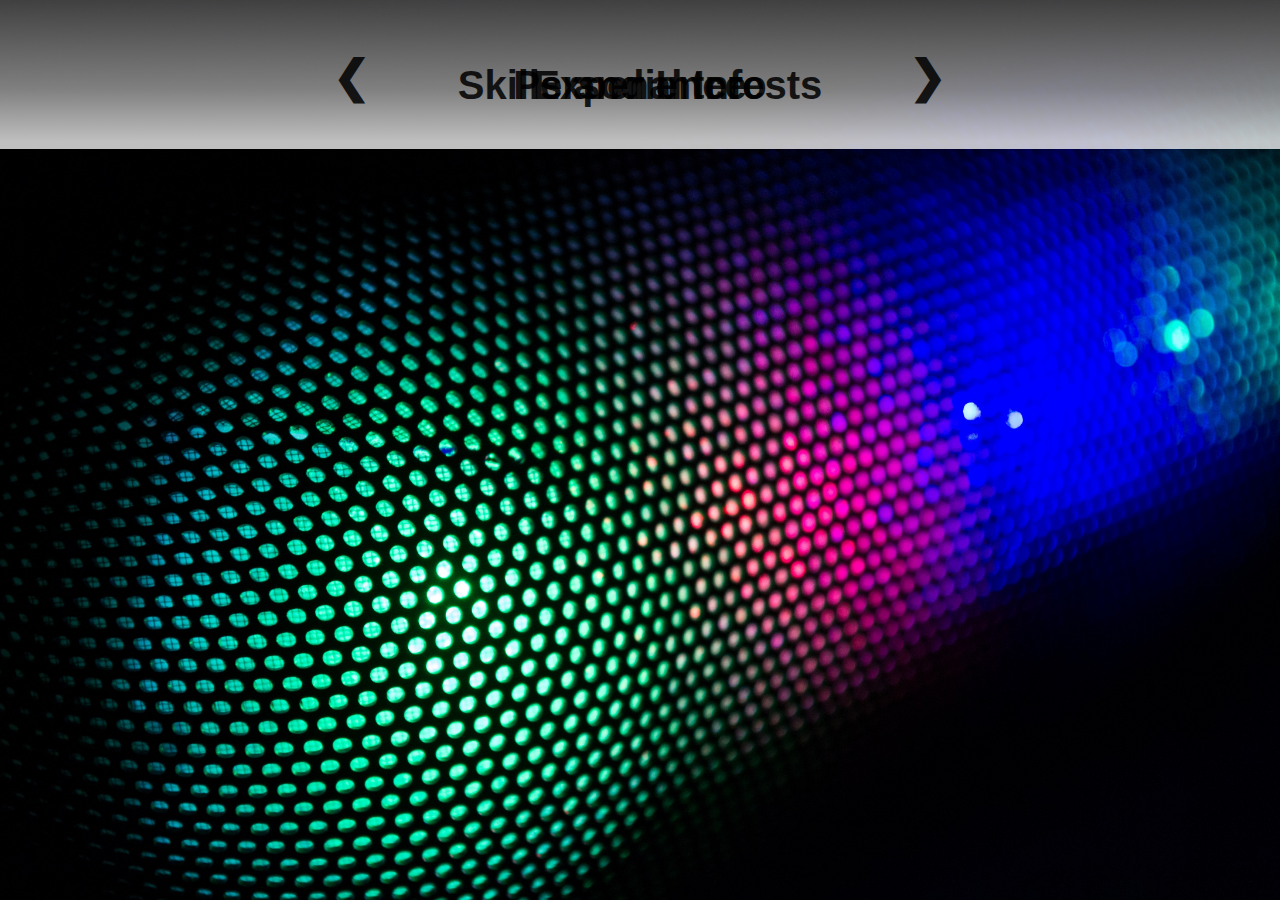
<file: cv_about_me.html>
<!DOCTYPE html>
<html lang="en">
	<head>
		<title>About me</title>
		<link rel="stylesheet" href="./assets/stylesheets/style_white.css">
	</head>
	
	<body>
		<div class="bannerborder">
			<div class="banner">
				<a href="./cv_personal_info.html" class="bannertext slideOn fade">Personal Info</a>
				<a href="./cv_experience.html" class="bannertext slideOn fade">Experience</a>				
				<a href="./cv_skills_interests.html" class="bannertext slideOn fade">Skills and Interests</a>

				<a class="prev" href="./cv_skills_interests.html">&#10094;</a>
				<a class="next" href="./cv_experience.html">&#10095;</a>
			</div>
		</div>	
		<script type="text/javascript" src="./assets/scripts/tools.js"></script>
	</body>
</html>
</file>
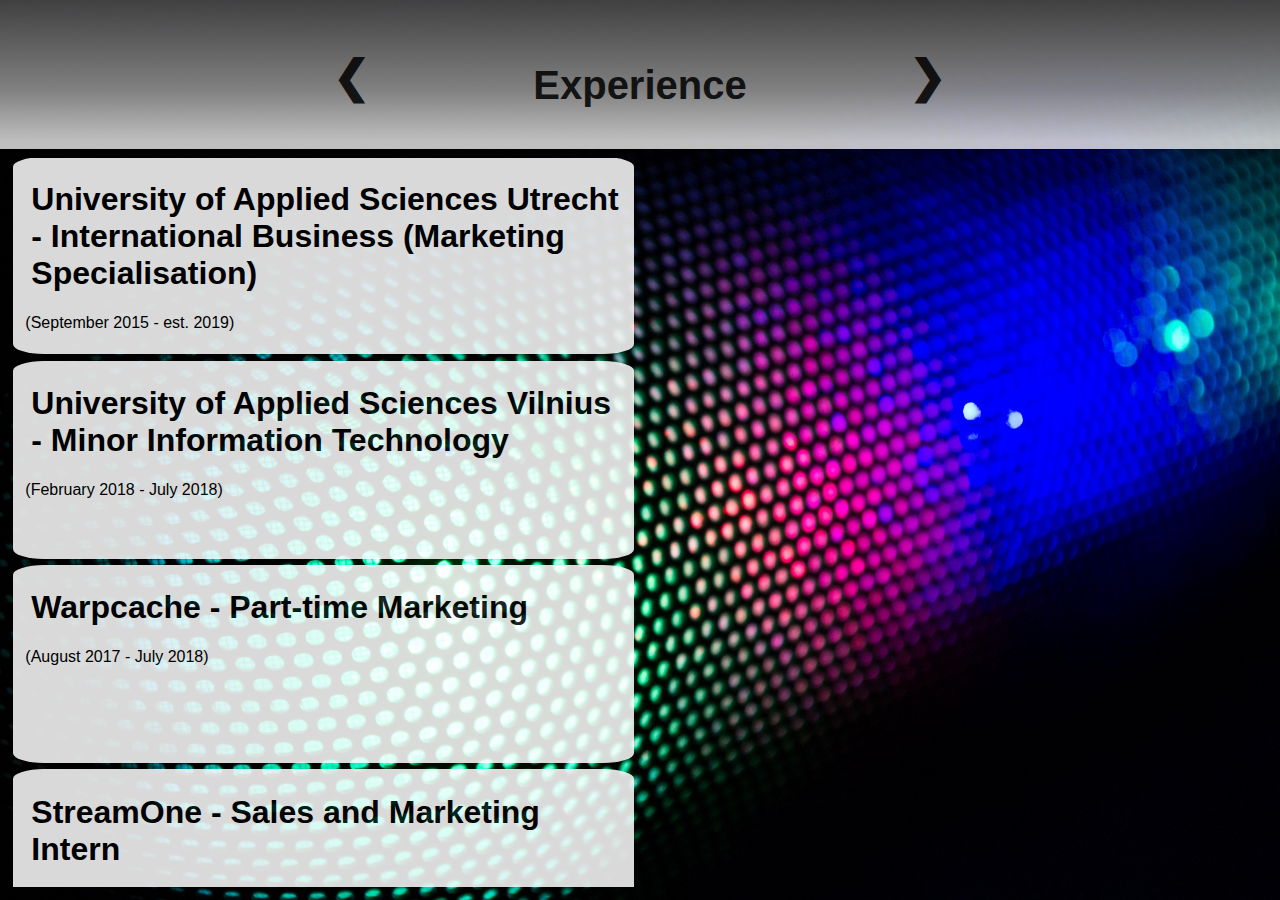
<file: cv_experience.html>
<!DOCTYPE html>
<html lang="en">
	<head>
		<title>Experience</title>
		<link rel="stylesheet" href="./assets/stylesheets/style_white.css">
	</head>
	<body>
		<div class="bannerborder">
			<div class="banner">
				<!--<a href="./cv_personal_info.html" class="bannertext slideOn fade">Personal Info</a>-->
				<a href="./cv_experience.html" class="bannertext slideOn fade">Experience</a>				
				<!--<a href="./cv_skills_interests.html" class="bannertext slideOn fade">Skills and Interests</a>-->

				<a class="prev" href="./cv_personal_info.html">&#10094;</a>
				<a class="next" href="./cv_skills_interests.html">&#10095;</a>
			</div>
		</div>
		<div class="scrollerLoop">
			<!-- https://codepen.io/vincentorback/pen/zxRyzj !-->
			<div class="scrollerBox" onclick="itemToggle(1)">
				<h1>University of Applied Sciences Utrecht	-	International Business (Marketing Specialisation)</h1>
				<p>(September 2015 - est. 2019)</p>
			</div>
			<div class="scrollerBox" onclick="itemToggle(2)">
				<h1>University of Applied Sciences Vilnius	-	Minor Information Technology</h1>
				<p>(February 2018 - July 2018)</p>
			</div>
			<div class="scrollerBox" onclick="itemToggle(3)">
				<h1>Warpcache - Part-time Marketing</h1>
				<p>(August 2017 - July 2018)</p>
			</div>
			<div class="scrollerBox" onclick="itemToggle(4)">
				<h1>StreamOne - Sales and Marketing Intern</h1>
				<p>(April 2017 - July 2017)</p>
			</div>
			<div class="scrollerBox" onclick="itemToggle(5)">
				<h1>Kruidvat - Retail Assistant</h1>
				<p>(May 2015 - March 2017)</p>
			</div>			
			<div class="scrollerBox is-clone" onclick="itemToggle(1)">
				<h1>University of Applied Sciences Utrecht	-	International Business (Marketing Specialisation)</h1>
				<p>(September 2015 - est. 2019)</p>
			</div>
			<div class="scrollerBox is-clone" onclick="itemToggle(2)">
				<h1>University of Applied Sciences Vilnius	-	Minor Information Technology</h1>
				<p>(February 2018 - July 2018)</p>
			</div>
			<div class="scrollerBox is-clone" onclick="itemToggle(3)">
				<h1>Warpcache - Part-time Marketing</h1>
				<p>(August 2017 - July 2018)</p>
			</div>
			<div class="scrollerBox is-clone" onclick="itemToggle(4)">
				<h1>StreamOne - Sales and Marketing Intern</h1>
				<p>(April 2017 - July 2017)</p>
			</div>			
		</div>
		
		<div id="descriptions">
			<div class="explain">
				<img src="./assets/images/HU.png" class="explainImage">
				<h1 class="explainHeader">University of Applied Sciences Utrecht	-	International Business (Marketing Specialisation)</h1>
				<p class="explainText">
					The international business study is given entirely in English. The class includes students from all continents. The study is meant to give knowledge about all aspects of business; management, marketing and financing.
					Since I have opted to specialize in marketing more in-dept had been acquired during the study. Besides the theory  in the course curriculum, teamwork is highly valued during the courses <br><br>
					The curriculum includes:<br>
					Marketing 1, 2 (avg. 7,5) <br>
					Project Management (9,3)<br>
					Research Skills (7,8)<br>
					Consumer Behaviour and Branding (7,3)<br>
					Strategic Marketing Management (9.2)
				</p>
			</div>
			<div class="explain">
				<img src="./assets/images/VIKO.png" class="explainImage">
				<h1 class="explainHeader">University of Applied Sciences Vilnius	-	Minor Information Technology</h1>
				<p class="explainText">
					For my mandatory study abroad I decided to go to Vilnius, Lithuania where I decided to follow courses related to IT in order to broaden my knowledge, and satisfy a curiosity.
					During the courses I picked up basic programming skills in C, learned to design using Photoshop, Illustrator, and AutoCAD, and was taught the basics of UX and interface design.<br><br>
					The curriculum includes:<br>
					Computer Graphics (10)<br>
					Human-Computer Interaction Design (9)<br>
					Algorithms and Data structures (9)<br>
				</p>
			</div>
			<div class="explain"> 
				<img src="./assets/images/Warpcache.png" class="explainImage">
				<h1 class="explainHeader">Warpcache - Part-time Marketing</h1>
				<p class="explainText">
					Content Marketing was the main task during my time at Warpcache, improving organic search with SEO, creating blog posts, track effectiveness using Google Analytics. 
					Additionally, I designed and managed merchandise for internal use. 
					Warpcache provides a multi-CDN solution to businesses, as well as manage a comparison website for CDN providers in cdnoverview.com, which is where most of my work effort  was spent.<br><br> 
					(visit the Warpcache website)
				</p>
			</div>
			<div class="explain"> 
				<img src="./assets/images/StreamOne logo.png" class="explainImage">
				<h1 class="explainHeader">StreamOne - Sales and Marketing Intern</h1>
				<p class="explainText">
					During my time at StreamOne, I was tasked to generate b2b leads, establish a Social Media marketing plan, execute an email marketing campaign, and create content for both the website and social media. 
					StreamOne is a SaaS company providing customers with a Video Platform, complete with monetisation options and customisation.<br><br> 
					(visit the StreamOne website>)
				</p>
			</div>
			<div class="explain"> 
				<img src="./assets/images/Kruidvat.png" class="explainImage">
				<h1 class="explainHeader">Kruidvat - Retail Assistant</h1>
				<p class="explainText">
					Working at Kruidvat helped hone my teamworking skills, as well as taught to take responsibility for the my own actions as well as my team members. 
					While not having any official leadership position, I was usually the person responsible for the time management and sub-delegation during my shift after working at the company for a few months.
				</p>
			</div>
		</div>

		<script type="text/javascript" src="./assets/scripts/tools.js"></script>
		<script type="text/javascript" src="./assets/scripts/scroll.js"></script>
	</body>
</html>
</file>
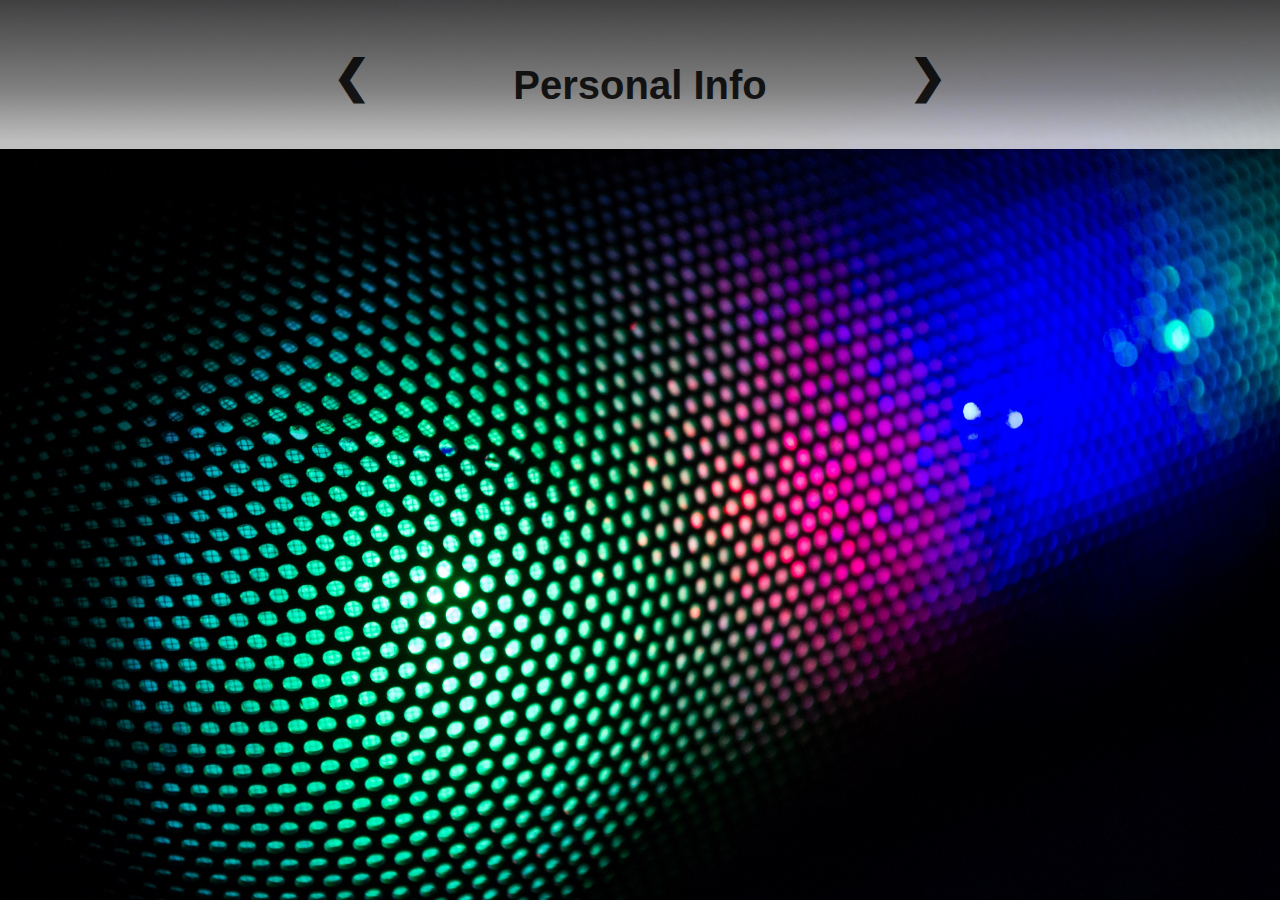
<file: cv_personal_info.html>
<!DOCTYPE html>
<html lang="en">
	<head>
		<title>Personal Info</title>
		<link rel="stylesheet" href="./assets/stylesheets/style_white.css">
	</head>
	<body>
		<div class="bannerborder">
			<div class="banner">
				<a href="./cv_personal_info.html" class="bannertext slideOn fade">Personal Info</a>
				<!--<a href="./cv_experience.html" class="bannertext slideOn fade">Experience</a>
				<a href="./cv_skills_interests.html" class="bannertext slideOn fade">Skills and Interests</a>-->

				<a class="prev" href="./cv_skills_interests.html">&#10094;</a>
				<a class="next" href="./cv_experience.html">&#10095;</a>
			</div>
		</div>
		<div id="descriptions">
			<div class="explain">
				<img src="./assets/images/colourbar background.jpg" class="explainImage">
				<h1 class="explainHeader">Lorem Ipsum</h1>
				<p class="explainText">
					Lorem ipsum dolor sit amet, consectetur adipiscing elit. Fusce varius elit nec augue pellentesque congue ut eget magna. Fusce non nisi eget purus aliquam finibus id at augue. Proin ultricies varius pretium. Praesent ut quam elementum, vestibulum enim id, iaculis dolor. Sed dapibus, tellus nec laoreet ornare, nulla nisl venenatis nisl, fringilla luctus dui urna vitae sapien. Vestibulum sed dapibus urna. Vestibulum venenatis et turpis id auctor. Aenean enim turpis, placerat a elementum sit amet, gravida a elit. Aliquam semper sit amet metus a vulputate. Ut in imperdiet ipsum, ut pulvinar ipsum. Duis pulvinar quam eget tempor feugiat. Donec quis erat quis enim egestas rutrum ac et urna. Aenean nulla mauris, ultricies non fringilla nec, scelerisque ut leo. Morbi pharetra ex eu consectetur blandit.<br><br>
					Sed at rhoncus libero. Nam viverra enim euismod cursus auctor. Integer elit nisl, fermentum at leo vel, euismod facilisis purus. Integer condimentum, dui at suscipit auctor, lacus neque porttitor lectus, id suscipit nulla augue nec sapien. Pellentesque accumsan luctus posuere. Quisque nec nisl massa. Curabitur lacinia malesuada pellentesque. Cras gravida varius vestibulum. Suspendisse tincidunt elit et auctor hendrerit. Nunc ac sodales mauris.<br><br>
					Donec et cursus augue. Aliquam finibus nulla faucibus efficitur sagittis. Fusce hendrerit est orci, sed fermentum nibh ultricies eu. Suspendisse vitae ornare magna. Nunc ante risus, porttitor non est et, vehicula tristique mi. Integer sed felis nec purus maximus facilisis. Quisque viverra finibus orci, quis tincidunt ipsum commodo eu.<br><br>
					Nunc pretium, enim id ultricies volutpat, ipsum turpis lobortis tellus, elementum ullamcorper lorem massa ac felis. Integer et feugiat lectus. Sed vitae viverra libero. Pellentesque at vulputate urna, quis facilisis risus. Mauris non justo dui. Morbi eget justo tristique, vehicula lorem id, semper ipsum. Quisque ullamcorper sem vel nunc commodo aliquet. Donec vitae sapien viverra, feugiat turpis quis, vestibulum nunc. In hac habitasse platea dictumst. Fusce viverra orci nisi.<br><br>
					Integer dictum orci lorem, a consectetur mi varius non. Praesent eu metus eros. In porta ac tortor id convallis. Praesent porta sollicitudin vulputate. Integer eu euismod augue. Class aptent taciti sociosqu ad litora torquent per conubia nostra, per inceptos himenaeos. Aliquam erat volutpat. Morbi ullamcorper nulla vitae accumsan dignissim. In et ornare sapien, mollis convallis mi. Nullam eu vehicula orci. Sed ullamcorper est non hendrerit dignissim. Vivamus vel dictum libero.</p>				
				<div class="explain"><p>Mofo</p></div>
				<div class="explain"><p>Mofo</p></div>				
			</div>
		</div>
		<div id="footer">
		</div>
		<script type="text/javascript" src="./assets/scripts/tools.js"></script>
	</body>
</html>
</file>
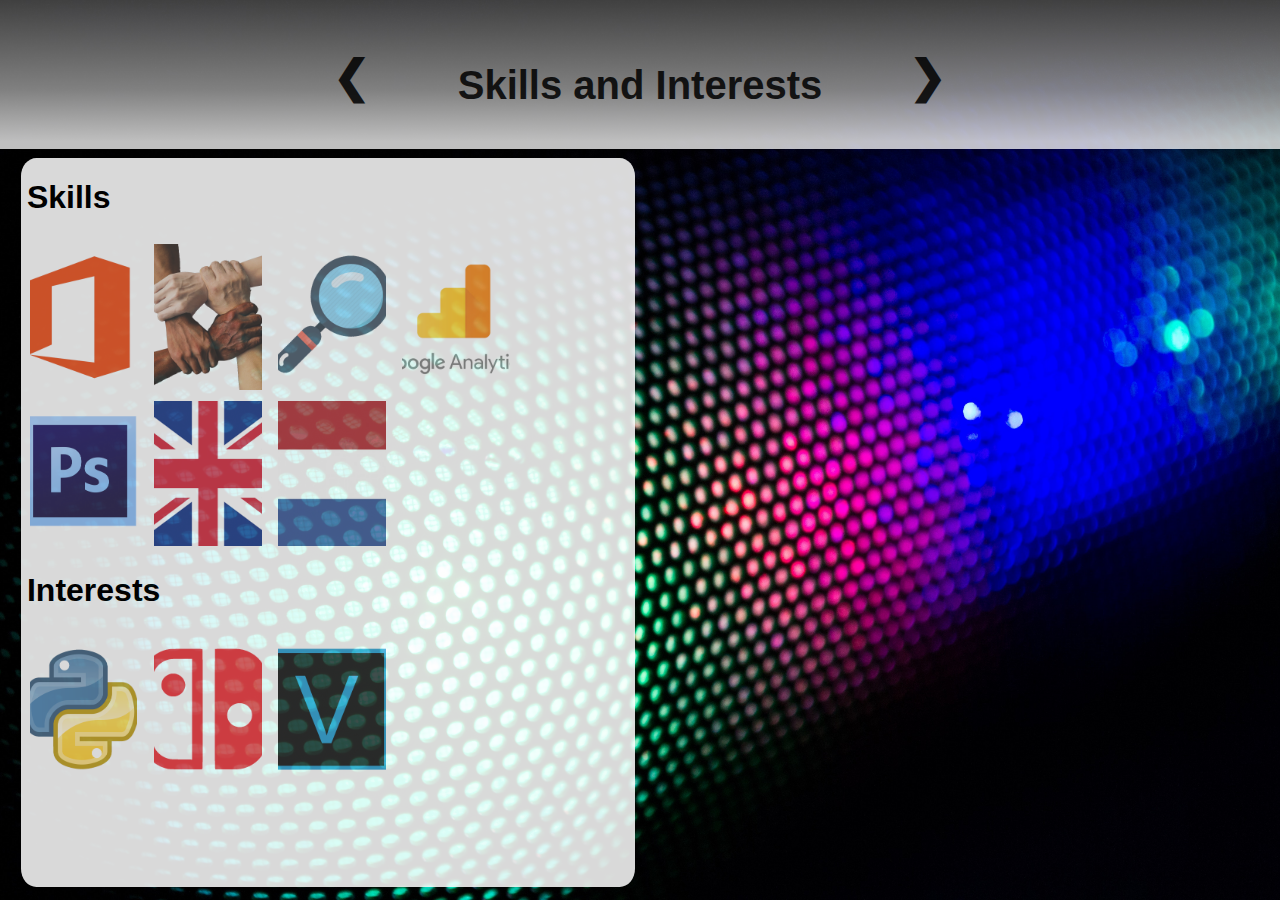
<file: cv_skills_interests.html>
<!DOCTYPE html>
<html lang="en">
	<head>
		<title>Skills & Interests</title>
		<link rel="stylesheet" href="./assets/stylesheets/style_white.css">
	</head>	
	<body>
		<div class="bannerborder">
			<div class="banner">
				<!--<a href="./cv_personal_info.html" class="bannertext slideOn fade">Personal Info</a>
				<a href="./cv_experience.html" class="bannertext slideOn fade">Experience</a>-->
				<a href="./cv_skills_interests.html" class="bannertext slideOn fade">Skills and Interests</a>

				<a class="prev" href="./cv_experience.html">&#10094;</a>
				<a class="next" href="./cv_personal_info.html">&#10095;</a>
			</div>
		</div>				
		<div class="street">
			<h1>Skills</h1>
				<a class="tile" onclick="tileToggle(1)"><img src="./assets/images/Office logo.png" class="fillTile" ></a>
				<a class="tile" onclick="tileToggle(2)"><img src="./assets/images/Teamwork.png" class="fillTile" ></a>
				<a class="tile" onclick="tileToggle(3)"><img src="./assets/images/AaBb.png" class="fillTile" ></a>
				<a class="tile" onclick="tileToggle(4)"><img src="./assets/images/Analytics.png" class="fillTile" ></a>
				<a class="tile" onclick="tileToggle(5)"><img src="./assets/images/Photoshop.png" class="fillTile" ></a>						
				<a class="tile" onclick="tileToggle(6)"><img src="./assets/images/English.png" class="fillTile" ></a>
				<a class="tile" onclick="tileToggle(7)"><img src="./assets/images/Dutch.png" class="fillTile" ></a>					
			<h1>Interests</h1>
				<a class="tile" onclick="tileToggle(8)"><img src="./assets/images/Python.png" class="fillTile"></a>
				<a class="tile" onclick="tileToggle(9)"><img src="./assets/images/Gaming.png" class="fillTile"></a>
				<a class="tile" onclick="tileToggle(10)"><img src="./assets/images/Video Editing.png" class="fillTile" ></a>					
		</div>

		<div id="descriptions">
			<div class="explain">
				<img src="./assets/images/Office logo.png" class="explainImage">
				<h1 class="explainHeader">Microsoft Office</h1>
				<p class="explainText">
					For my study I work with PowerPoint and Word on a daily basis and have learned to use most of the available features to make my work more efficient and appealing. 
					Although not using Excel as often I can still use it to store, manipulate, analyse data. 
				</p>
			</div>
			<div class="explain"><img src="./assets/images/Teamwork.png" class="explainImage">
				<h1 class="explainHeader">Intercultural Teamwork</h1>
				<p class="explainText">
				Teamwork has been an important part of my studies, and I have worked with people in an intercultural context in school, private, and professional life. 
				Additionally, during my time abroad in Lithuania I had to work and live in a different culture entirely and was able to work with and help other international students work in this new context.
				</p>
			</div>
			<div class="explain"><img src="./assets/images/AaBb.png" class="explainImage">
				<h1 class="explainHeader">Research</h1>
				<p class="explainText">
					Over the past years I have honed the skill of acquiring and analysing information for projects. 
					Gathering information ranging from google analytics data, to published works both inside and outside my field of study. 
					Afterwards, analysing the data to make decisions on what to do with a project, 
					setting up a plan of action, or monitoring the effects of a project.
				</p>
			</div>
			<div class="explain"><img src="./assets/images/Analytics.png" class="explainImage">
				<h1 class="explainHeader">Google Analytics & Ads</h1>
				<p class="explainText">
					I have worked with Google Analytics in the past for work, and for school. 
					I have obtained the certificates from google for Google Digital Garage, Analytics, and Ads. 
					The certificates can be found in the link below.<br><br>
					
					(Download Google Digital Garage Certificate)<br>
					(Download Google Analytics Certificate)<br>
					(Download Google Ads Certificate)<br>
				</p>
			</div>
			<div class="explain"><img src="./assets/images/Photoshop.png" class="explainImage">
				<h1 class="explainHeader">Photoshop / Illustrator</h1>
				<p class="explainText">
					Photoshop and Illustrator were part of my Computer Graphics course during my Erasmus+ study in Lithuania. 
					I already had some basic knowledge of the programs, which was extended by the course. 
					And I have used the tools since then to make and modify images, 
					including the images found on this website. 
				</p>
			</div>
			<div class="explain"><img src="./assets/images/English.png" class="explainImage">
				<h1 class="explainHeader">English</h1>
				<p class="explainText">
					My English is at a C2 level according to the CEFR system. 
					Almost all of my professional communication and writing has been done in English over the past 4 years.<br><br>
					(See certificate) 
				</p>
			</div>
			<div class="explain"><img src="./assets/images/Dutch.png" class="explainImage">
				<h1 class="explainHeader">Dutch</h1>
				<p class="explainText">
					My Dutch in on a native level,
				</p>
			</div>
			<div class="explain">
				<img src="./assets/images/Python.png" class="explainImage">
				<h1 class="explainHeader">Programming - Python / C</h1>
				<p class="explainText">
					Programming has had my interest for a while, starting off with HTML, CSS and JavaScript. 
					During my Erasmus+ study I learned how to work with “C”, and out of curiosity I decided to do an online course on Python. 
					The problem solving, and puzzle aspects are what grabbed me most about programming initially.
					This website serves as a demonstration of this interest, since it was built from scratch
				</p>
			</div>
			<div class="explain">
				<img src="./assets/images/Gaming.png" class="explainImage">
				<h1 class="explainHeader">Gaming</h1>
				<p class="explainText">
					I have been a gamer for as long as I can remember, growing up with the games and consoles from Nintendo, 
					from the NES to the Switch. As the years went on I also started gaming on pc. 
					My favourite genres are mascot platformers, RPG’s of all varieties and (real-time) Strategy games.
				</p>
			</div>
			<div class="explain">
				<img src="./assets/images/Video Editing.png" class="explainImage">
				<h1 class="explainHeader">Video Editing</h1>
				<p class="explainText">
					I taught myself how to edit video using Sony Vegas, 
					I mainly used to record and edit videos to share with my friends for fun. 
					Additionally, I edited together a couple of videos for a small reggae band. 
					Although, the band have lost their online presence, a copy of the video still exists (here)
				</p>
			</div>
		</div>

		<script type="text/javascript" src="./assets/scripts/tools.js"></script>
	</body>
</html>
</file>
<file: assets/stylesheets/style_white.css>
body {
	height: 100%;
	background-image: url('../images/colourbar background.jpg');
	background-repeat: no-repeat;
	background-position: center;
	background-attachment: fixed;
	/* -webkit-background-size: cover;
	-moz-background-size: cover;
	-o-background-size: cover; */
	background-size: cover;
	font-family: helvetica;
}

h1 {
	color: #000000;
	text-shadow: -2px 0 white, 0 2px white, 2px 0 white, 0 -2px white;
	font-size: 200%;
	padding-left: 1%;
}

/*
.slideOn {
	display: none;
}
*/

a {
	opacity: 0.85;
}

a:hover {
	opacity: 1;
}

.bannerborder {
	position: absolute;
	top: 0%;
	left: 0%;
	display: inline-block;
	width: 100%;
	height: 16.5%;
	background: linear-gradient(to top, rgba(255, 255, 255, 0.75) 5%, rgba(255, 255, 255, 0.5) 40%, rgba(255, 255, 255, 0.25) 100%);
	/* border-bottom: 5px solid white; */
	margin: 0px;
	padding: 0px;	
}

.banner {
	position: relative;
	width: 50%;
	height: 100%;
	left: 25%;
}

.prev, .next {
	cursor: pointer;
	text-decoration: none;
	position: absolute;
	top: 25%;
	padding: 2%;
	color: #000000;
	opacity: 0.85;
	font-weight: bold;
	font-size: 5vh;
	transition: 0.5s ease;
	border-radius: 0 3px 3px 0;
}

.next {
  right: 0;
  border-radius: 3px 0 0 3px;
}

.next:hover, .prev:hover {
	top: 20%;
	font-size: 7vh;
	opacity: 1;
} 

.fade {
	-webkit-animation-name: fade;
	-webkit-animation-duration: 1s;
	animation-name: fade;
	animation-duration: 1s;
}

.bannertext {
	font-size: 250%;
	text-decoration: none;
	position: absolute;
	top: 42.5%;
	width: 100%;
	text-align: center;
	color: #000000;
	font-weight: bold;
	/* text-shadow: -2px 0 white, 0 2px white, 2px 0 white, 0 -2px white; */
}

.tile {
	cursor: pointer;
	position: relative;
	display: inline-block;
	background-image: linear-gradient(to top, rgba(0, 0, 0, 0.25) 0%, rgba(0, 0, 0, 0.0.5) 100%);
	width: 17.5%;
	height: 20%;
	margin-top: 0.6%;
	margin-left: 1%;
	margin-right: 0%;
	border-radius: 2.5%;
	border-style: solid;
	border-color: #ffffff;
}

.fillTile {
	width: 100%;
	height: 100%;
	object-fit: cover;
    overflow: hidden;
	opacity: 0.95;
}

.fillTile:hover {
	opacity: 1;	
}

.scrollerLoop {
	position: absolute;
	top: 17.5%;
	left: 1%;
	height: 81%;
	width: 49%;
	overflow: auto;
	-webkit-overflow-scrolling: touch;	
}

.scrollerBox {
	width: 95%;
	height: 25%;
	position: relative;
	padding: 2%;
	padding-top: 0.5%;
	background-color: #ffffff;
	opacity: 0.85;
	color: #000000;
	border-width: 2px;
	border-radius: 5%;
	margin-bottom: 1%;
}

.scrollerBox:hover {
	opacity: 1;
}

.explain {
	position: absolute;
	display: none;
	top: 17.5%;
	left: 51%;
	width: 48%;	
	height: 81%;
	
	background-color: #ffffff;
	opacity: 0.85;
	border-radius: 2.5%;
	z-index: 2;
}

.explainImage {
	position: relative;
	opacity: 2;
	height: 65%;
	width: 75%;
	border-radius: 2.5%;
	left: 15%;
	margin-top: 1%;
	object-fit: cover;
    overflow: hidden;
}
.explainHeader {	
	padding: 1%;
	margin-left: 1.5%;
	margin-right: 1%;
	font-size: 200%;
	text-shadow: -2px 0 white, 0 2px white, 2px 0 white, 0 -2px white;
	font-weight: bold;
	color: #000000;
}

.explainText {
	height: 10%;
	padding: 2%;
	margin-left: 1%;
	margin-right: 1%;
	overflow: auto;
	font-size: 2vh;
	font-weight: bold;
	color: #000000;
}

::-webkit-scrollbar {
	display:none;
}

.row {
	height: 20%;
}

.street {
	position: absolute;
	top: 17.5%;
	width: 48%;	
	height: 81%;
	margin-left: 1%;
	background-color: #ffffff;
	opacity: 0.85;
	border-radius: 2.5%;
}

@-webkit-keyframes fade {
	from {
		opacity: 0.5;
	}
	to {
		opacity: 1;
	}
}

@keyframes fade {
	from {
		opacity: 0.5;
	}
	to {
		opacity: 1;
	}
}

@media (max-aspect-ratio: 1/1) {
	.street {
		width: 98%;
		height: 56%;
		background-color: #ffffff;
		opacity: 0.85;
		border-radius: 2.5%;
	}
	
	.explain {
		position: absolute;
		display: none;
		top: 75%;
		left: 1%;
		width: 98%;
		height: 81%;
		background-color: #ffffff;
		border-radius: 2.5%;
		z-index: 2;	
	}
	
	.explainImage {
		height: 50%;
	}
	.explainText {
		font-size: 18px;
		height: 16.5%;
	}
	
	.scrollerLoop {
		position: absolute;
		top: 18.5%;
		height: 56%;
		width: 96%;
		left: 2.5%;
		overflow: auto;
		border-radius: 2.5%;
		-webkit-overflow-scrolling: touch;
	}
	
	.scrollerBox {
		width: 95%;
		height: 40%;
		font-size: 100%;
		margin-bottom: 1%;
	}
}
</file>
